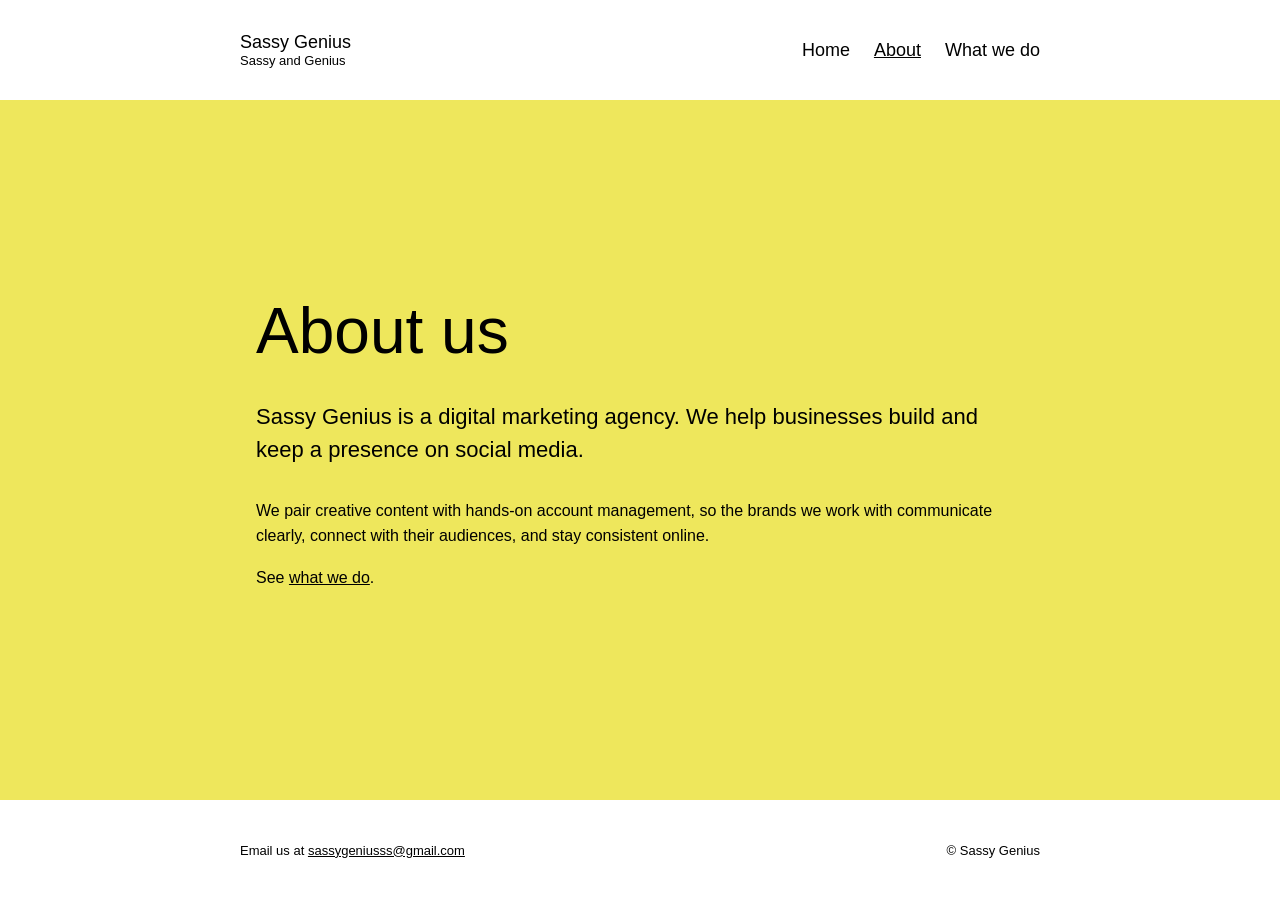
<file: about/index.html>
<!DOCTYPE html>
<html lang="en">

<head>
    <meta charset="utf-8">
    <meta name="viewport" content="width=device-width, initial-scale=1">
    <title>About — Sassy Genius</title>
    <meta name="description" content="Sassy Genius is a digital marketing agency helping businesses build and maintain their presence on social media.">
    <link rel="stylesheet" href="/style.css">
</head>

<body>
    <div class="main">
        <header>
            <div>
                <div class="title"><a href="/" class="links">Sassy Genius</a></div>
                <div class="sub-title">Sassy and Genius</div>
            </div>

            <nav>
                <ul>
                    <li><a href="/" class="links">Home</a></li>
                    <li><a href="/about/" class="links current">About</a></li>
                    <li><a href="/what-we-do/" class="links">What we do</a></li>
                </ul>
            </nav>
        </header>
        <div class="band">
            <div class="w">
                <h1>About us</h1>
                <p class="lede">Sassy Genius is a digital marketing agency. We help businesses build and keep a presence on social media.</p>
                <p>We pair creative content with hands-on account management, so the brands we work with communicate clearly, connect with their audiences, and stay consistent online.</p>
                <p>See <a href="/what-we-do/" class="links" style="text-decoration: underline;">what we do</a>.</p>
            </div>
        </div>
        <footer>
            <div>
                Email us at <a href="mailto:sassygeniusss@gmail.com">sassygeniusss@gmail.com</a>
            </div>
            <div>&copy; Sassy Genius</div>
        </footer>
    </div>
</body>
</html>
</file>
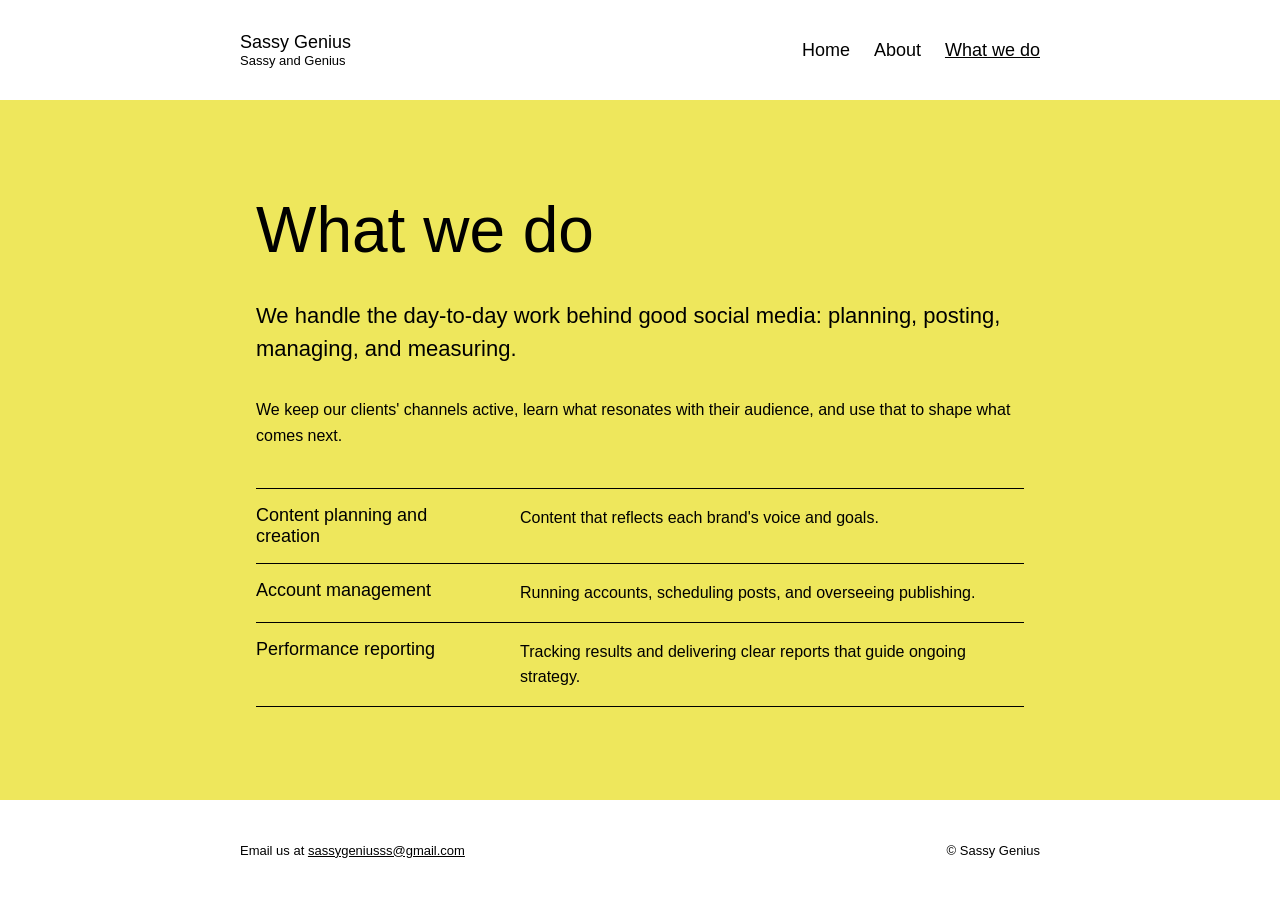
<file: what-we-do/index.html>
<!DOCTYPE html>
<html lang="en">

<head>
    <meta charset="utf-8">
    <meta name="viewport" content="width=device-width, initial-scale=1">
    <title>What we do — Sassy Genius</title>
    <meta name="description" content="Content planning and creation, social media account management, and performance reporting.">
    <link rel="stylesheet" href="/style.css">
</head>

<body>
    <div class="main">
        <header>
            <div>
                <div class="title"><a href="/" class="links">Sassy Genius</a></div>
                <div class="sub-title">Sassy and Genius</div>
            </div>

            <nav>
                <ul>
                    <li><a href="/" class="links">Home</a></li>
                    <li><a href="/about/" class="links">About</a></li>
                    <li><a href="/what-we-do/" class="links current">What we do</a></li>
                </ul>
            </nav>
        </header>
        <div class="band">
            <div class="w">
                <h1>What we do</h1>
                <p class="lede">We handle the day-to-day work behind good social media: planning, posting, managing, and measuring.</p>
                <p>We keep our clients' channels active, learn what resonates with their audience, and use that to shape what comes next.</p>
                <ul class="services">
                    <li>
                        <span class="name">Content planning and creation</span>
                        <span class="desc">Content that reflects each brand's voice and goals.</span>
                    </li>
                    <li>
                        <span class="name">Account management</span>
                        <span class="desc">Running accounts, scheduling posts, and overseeing publishing.</span>
                    </li>
                    <li>
                        <span class="name">Performance reporting</span>
                        <span class="desc">Tracking results and delivering clear reports that guide ongoing strategy.</span>
                    </li>
                </ul>
            </div>
        </div>
        <footer>
            <div>
                Email us at <a href="mailto:sassygeniusss@gmail.com">sassygeniusss@gmail.com</a>
            </div>
            <div>&copy; Sassy Genius</div>
        </footer>
    </div>
</body>
</html>
</file>
<file: style.css>
body {
    font-family: Arial, Helvetica, sans-serif;
    margin: 0;
}

.links {
    text-decoration: none;
    color: inherit;
}

.links:hover,
.links:focus {
    text-decoration: underline;
}

.links.current {
    text-decoration: underline;
}

p {
    margin: 4px;
}

header .title {
    font-size: 18px;
}

header .sub-title {
    font-size: 13px;
}

header,
footer {
    min-height: 100px;
    display: flex;
    max-width: 800px;
    justify-content: space-between;
    align-items: center;
    margin: auto;
    padding: 0 16px;
}

footer {
    font-size: 13px;
}

nav ul {
    display: flex;
    gap: 24px;
    padding: 0;
    margin: 0;
}

nav ul li {
    list-style: none;
    font-size: 18px;
}

.hero {
    background-color: #eee75c;
    width: 100%;
    height: calc(100vh - 200px);
    justify-content: center;
    align-items: center;
    display: flex;
}

.hero .w {
    font-size: 22px;
}

.hero .s {
    font-size: 130px;
}


/* inner pages */

.band {
    background-color: #eee75c;
    width: 100%;
    min-height: calc(100vh - 200px);
    display: flex;
    justify-content: center;
    align-items: center;
}

.band .w {
    max-width: 800px;
    width: 100%;
    padding: 64px 16px;
    box-sizing: border-box;
}

.band h1 {
    font-size: 64px;
    font-weight: normal;
    margin: 0 0 32px 0;
}

.band .lede {
    font-size: 22px;
    line-height: 1.5;
    margin: 0 0 32px 0;
}

.band p {
    font-size: 16px;
    line-height: 1.6;
    margin: 0 0 16px 0;
}

.services {
    list-style: none;
    padding: 0;
    margin: 40px 0 0 0;
}

.services li {
    border-top: 1px solid #000;
    padding: 16px 0;
    display: flex;
    gap: 24px;
}

.services li:last-child {
    border-bottom: 1px solid #000;
}

.services .name {
    flex: 0 0 240px;
    font-size: 18px;
}

.services .desc {
    font-size: 16px;
    line-height: 1.6;
}

footer a {
    color: inherit;
}

@media (max-width: 640px) {
    header {
        flex-direction: column;
        align-items: flex-start;
        justify-content: center;
        gap: 12px;
        padding: 16px;
    }

    nav ul li {
        font-size: 16px;
    }

    .hero .s {
        font-size: 64px;
    }

    .band h1 {
        font-size: 40px;
    }

    .band .lede {
        font-size: 18px;
    }

    .services li {
        flex-direction: column;
        gap: 4px;
    }

    .services .name {
        flex: none;
    }
}
</file>
